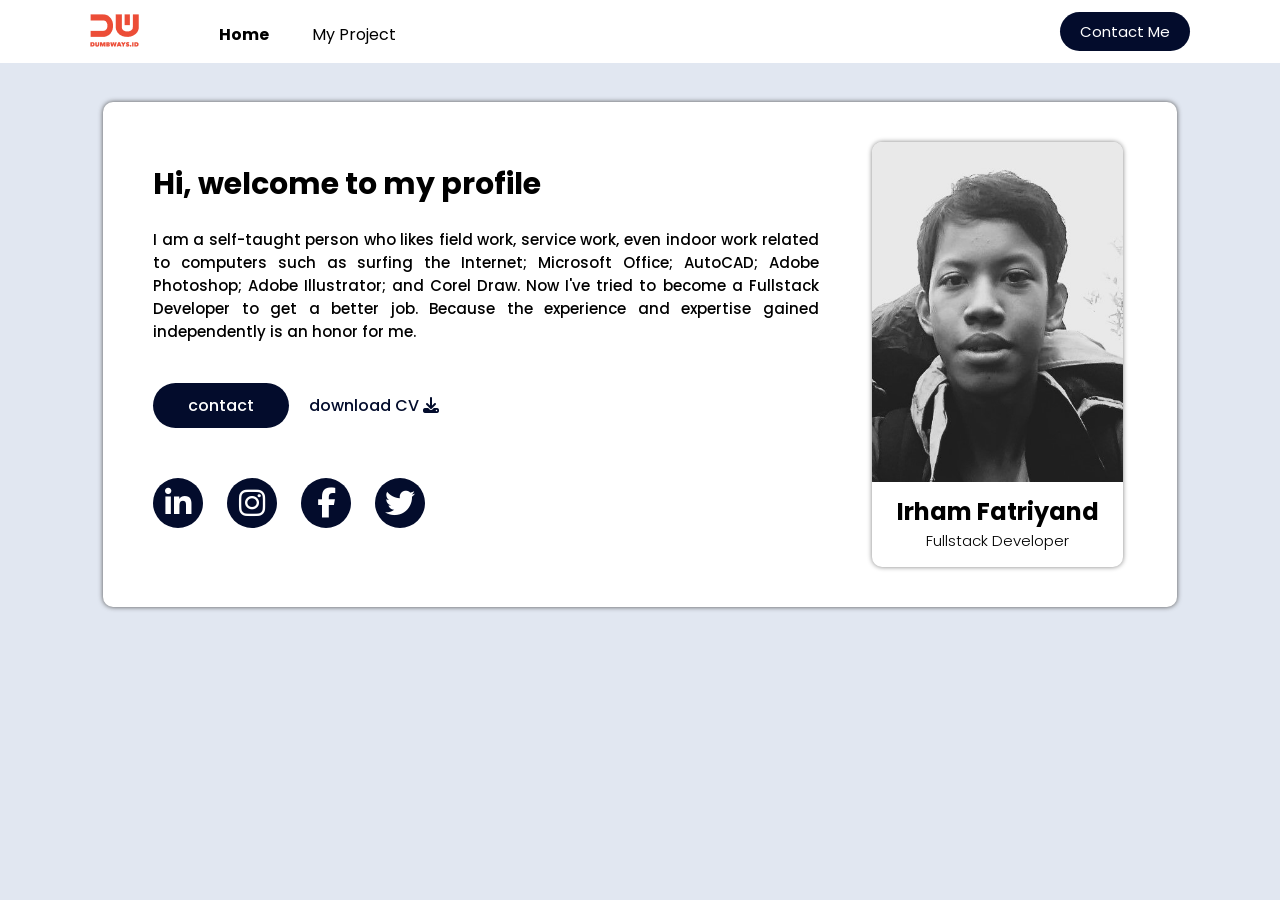
<file: index.html>
<!DOCTYPE html>
<html>
    <head>
        <meta charset="UTF-8">
        <meta http-equiv="X-UA-Compatible" content="IE=edge">
        <link rel="stylesheet" href="https://cdnjs.cloudflare.com/ajax/libs/font-awesome/6.1.2/css/all.min.css" integrity="sha512-1sCRPdkRXhBV2PBLUdRb4tMg1w2YPf37qatUFeS7zlBy7jJI8Lf4VHwWfZZfpXtYSLy85pkm9GaYVYMfw5BC1A==" crossorigin="anonymous" referrerpolicy="no-referrer" />
        <link rel="stylesheet" href="style.css">
        <Title>My Profile</Title>
    </head>
    
    <body>
        <nav>
            <div class="left-side">
                <a href="index.html">
                    <img src="assets/img/logo.png" alt="logo">
                </a>
                <ul>
                    <li>
                        <a class="active" href="index.html"> Home </a>
                    </li>
                    <li>
                        <a href="project.html"> My Project </a>
                    </li>
                </ul>
            </div>

            <div class="right-side">
                <a href="contact-me.html">Contact Me</a>
            </div>
        </nav>
    
        <div class="personal" align="justify">
            <div class="container-content">
                <div class="left">
                    <h1>
                        Hi, welcome to my profile   
                    </h1>
                    <p>
                        I am a self-taught person who likes field work, service work, even indoor work 
                        related to computers such as surfing the Internet; Microsoft Office; AutoCAD; 
                        Adobe Photoshop; Adobe Illustrator; and Corel Draw. Now I've tried to become 
                        a Fullstack Developer to get a better job. Because the experience and expertise 
                        gained independently is an honor for me.
                    </p>
                            
                    <div class="detail-bio">
                        <a href="https://wa.me/6285714660068" target="_blank" class="my-contact">contact</a>
                        <a href="#" class="my-cv">download CV  <i class="fa fa-download"></i></a>
                    <div>

                    </div>
                    <!-- <p>blank</p> -->
                    </div>
                            
                    <div class="social">
                        <a href="https://www.linkedin.com/in/irham-f-rufdo/" target="_blank" class="fa-brands fa-linkedin-in"></a>
                        <a href="#" target="_blank" class="fa-brands fa-instagram"></a>
                        <a href="#" target="_blank" class="fa-brands fa-facebook-f"></a>
                        <a href="#" target="_blank" class="fa-brands fa-twitter"></a>
                    </div>
    
                </div>
    
                <div class="right">
                    <div class="container-card">
                        <div class="image-card">
                            <img src="assets/img/foto.jpg" alt="my image">
                        </div>
                        <div class="name-card">
                            <p class="personalName">Irham Fatriyand</p>
                            <p class="personalJob">Fullstack Developer</p>
                        </div>
                    </div>
                </div>
            </div>
        </div>
    
    </body>
    <script src="/contact.js"></script>
</html>
</file>
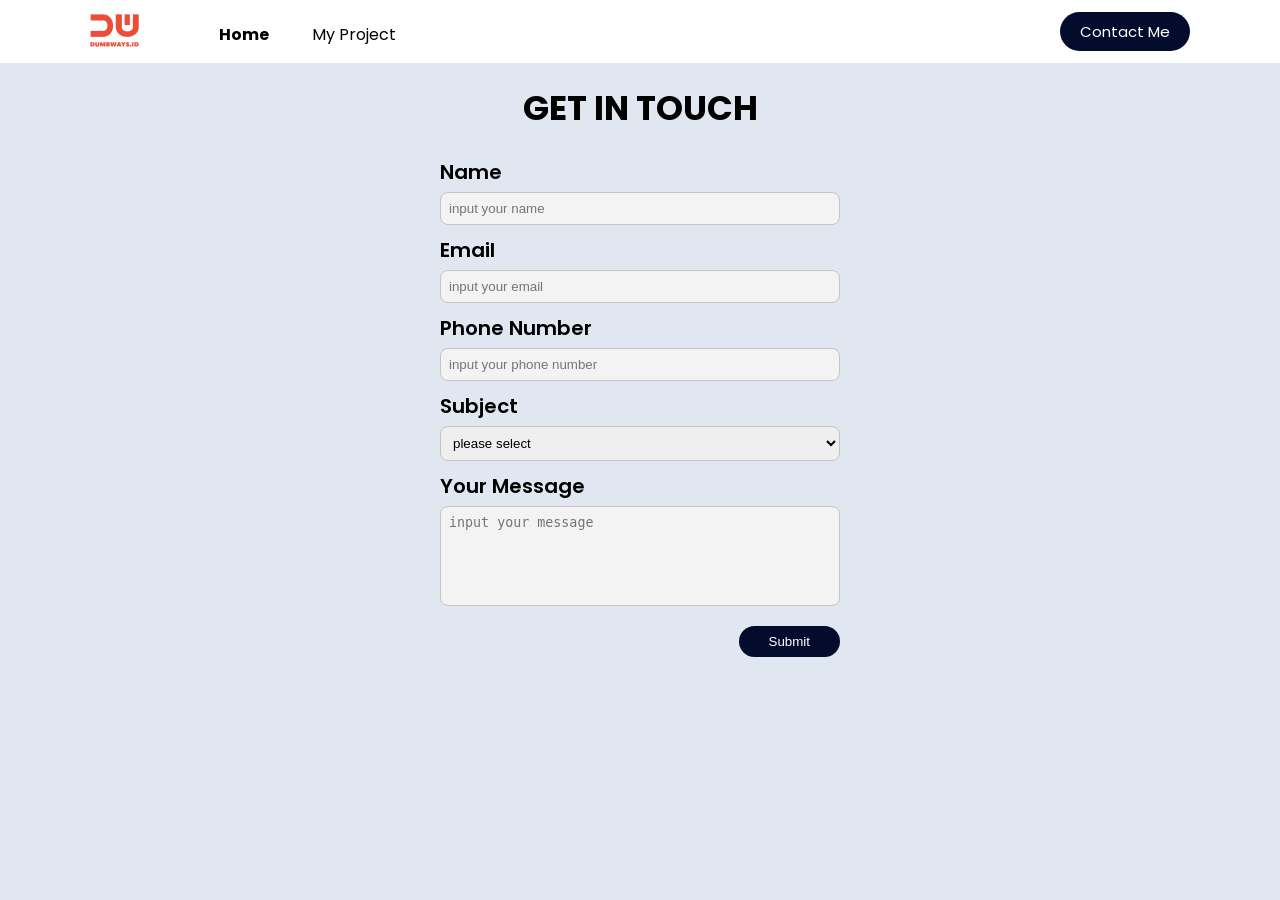
<file: contact-me.html>
<!DOCTYPE html>
<html>
    <head>
        <meta charset="UTF-8">
        <meta http-equiv="X-UA-Compatible" content="IE=edge">
        <link rel="stylesheet" href="https://cdnjs.cloudflare.com/ajax/libs/font-awesome/6.1.2/css/all.min.css" integrity="sha512-1sCRPdkRXhBV2PBLUdRb4tMg1w2YPf37qatUFeS7zlBy7jJI8Lf4VHwWfZZfpXtYSLy85pkm9GaYVYMfw5BC1A==" crossorigin="anonymous" referrerpolicy="no-referrer" />
        <link rel="stylesheet" href="style.css">
        <Title>Contact Me</Title>
    </head>

    <body>
        <nav>
            <div class="left-side">
                <a href="index.html">
                    <img src="assets/img/logo.png" alt="logo">
                </a>
                <ul>
                    <li>
                        <a class="active" href="index.html"> Home </a>
                    </li>
                    <li>
                        <a href="project.html"> My Project </a>
                    </li>
                </ul>
            </div>
    
            <div class="right-side">
                <a href="contact-me.html">Contact Me</a>
            </div>
        </nav>

        <div class="contact-me">
            <div class="contact-container">
                <form action="">
                    <h1>GET IN TOUCH</h1>
                    <div class="input-form">
                        <label for="name">Name</label>
                        <input id="name" type="text" required placeholder="input your name">
                    </div>
                    <div class="input-form">
                        <label for="email">Email</label>
                        <input id="email" type="email" required placeholder="input your email">
                    </div>
                    <div class="input-form">
                        <label for="phone">Phone Number</label>
                        <input id="phone" type="text" required placeholder="input your phone number">
                    </div>
                    <div class="input-form">
                        <label for="subject">Subject</label>
                        <select name="subject" id="subject">
                            <option value="none" selected disabled hidden>please select</option>
                            <option>Lets Talk</option>
                            <option>Lets Collaboration</option>
                            <option>Lets Create Project</option>
                        </select>
                    </div>
                    <div class="input-form">
                        <label for="message">Your Message</label>
                        <textarea id="message" cols="30" rows="5" placeholder="input your message"></textarea>
                    </div>
                    <div class="button-form">
                        <button type="submit" onclick="getData()">Submit</button>
                    </div>
                </form>
            </div>
        </div>

    </body>
    <script src="/contact.js"></script>
</html>
</file>
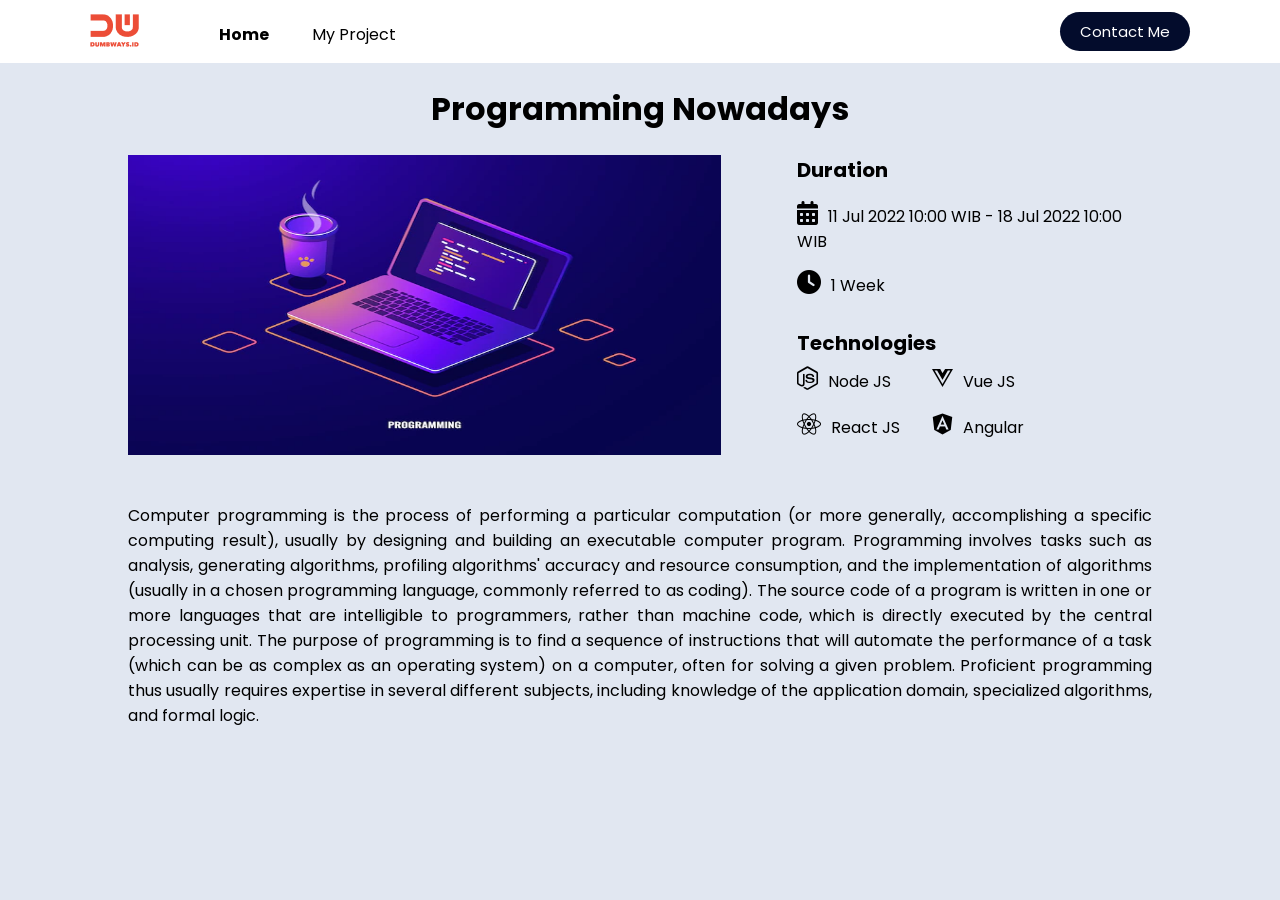
<file: project-detail.html>
<!DOCTYPE html>
<html>
    <head>
        <meta charset="UTF-8">
        <meta http-equiv="X-UA-Compatible" content="IE=edge">
        <link rel="stylesheet" href="https://cdnjs.cloudflare.com/ajax/libs/font-awesome/6.1.2/css/all.min.css" integrity="sha512-1sCRPdkRXhBV2PBLUdRb4tMg1w2YPf37qatUFeS7zlBy7jJI8Lf4VHwWfZZfpXtYSLy85pkm9GaYVYMfw5BC1A==" crossorigin="anonymous" referrerpolicy="no-referrer" />
        <link rel="stylesheet" href="style.css">
        <Title>Add Project</Title>
    </head>

    <body>
        <nav>
            <div class="left-side">
                <a href="index.html">
                    <img src="assets/img/logo.png" alt="logo">
                </a>
                <ul>
                    <li>
                        <a class="active" href="index.html"> Home </a>
                    </li>
                    <li>
                        <a href="project.html"> My Project </a>
                    </li>
                </ul>
            </div>

            <div class="right-side">
                <a href="contact-me.html">Contact Me</a>
            </div>
        </nav>

        <div class="project-detail" action="">
            <div class="project-detail-container">
                <h1 class="project-detail-header">Programming Nowadays</h1>
                <div class="project-info">
                    <div class="image-info">
                        <img src="assets/img/look.jpg" alt="detailpic">
                    </div>
                    <div class="detail-info">
                        <div class="detail-distance">
                            <p class="detail-title">Duration</p>
                            <div class="detail-date">
                                <p class="icon-style"><i class="fa-solid fa-calendar-days"></i>11 Jul 2022 10:00 WIB - 18 Jul 2022 10:00 WIB</p>
                                <p class="icon-style"><i class="fa-solid fa-clock"></i>1 Week</p>
                            </div>
                        </div>
                        <div class="detail-tech">
                            <p class="detail-title">Technologies</p>
                            <div class="tech-desc">
                                <ul>
                                    <li class="icon-style"><i class="fa-brands fa-node-js"></i>Node JS</li>
                                    <li class="icon-style"><i class="fa-brands fa-react"></i>React JS</li>
                                </ul>
                                <ul>
                                    <li class="icon-style"><i class="fa-brands fa-vuejs"></i>Vue JS</li>
                                    <li class="icon-style"><i class="fa-brands fa-angular"></i>Angular</li>
                                </ul>
                            </div>
                        </div>
                    </div>
                </div>
                <p class="text-style">
                    Computer programming is the process of performing a particular computation 
                    (or more generally, accomplishing a specific computing result), usually by 
                    designing and building an executable computer program. Programming involves 
                    tasks such as analysis, generating algorithms, profiling algorithms' accuracy 
                    and resource consumption, and the implementation of algorithms (usually in a 
                    chosen programming language, commonly referred to as coding). The source 
                    code of a program is written in one or more languages that are intelligible to 
                    programmers, rather than machine code, which is directly executed by the 
                    central processing unit. The purpose of programming is to find a sequence of 
                    instructions that will automate the performance of a task (which can be as 
                    complex as an operating system) on a computer, often for solving a given 
                    problem. Proficient programming thus usually requires expertise in several 
                    different subjects, including knowledge of the application domain, specialized 
                    algorithms, and formal logic.
                </p>
            </div>
        </div>
    </body>
</html>
</file>
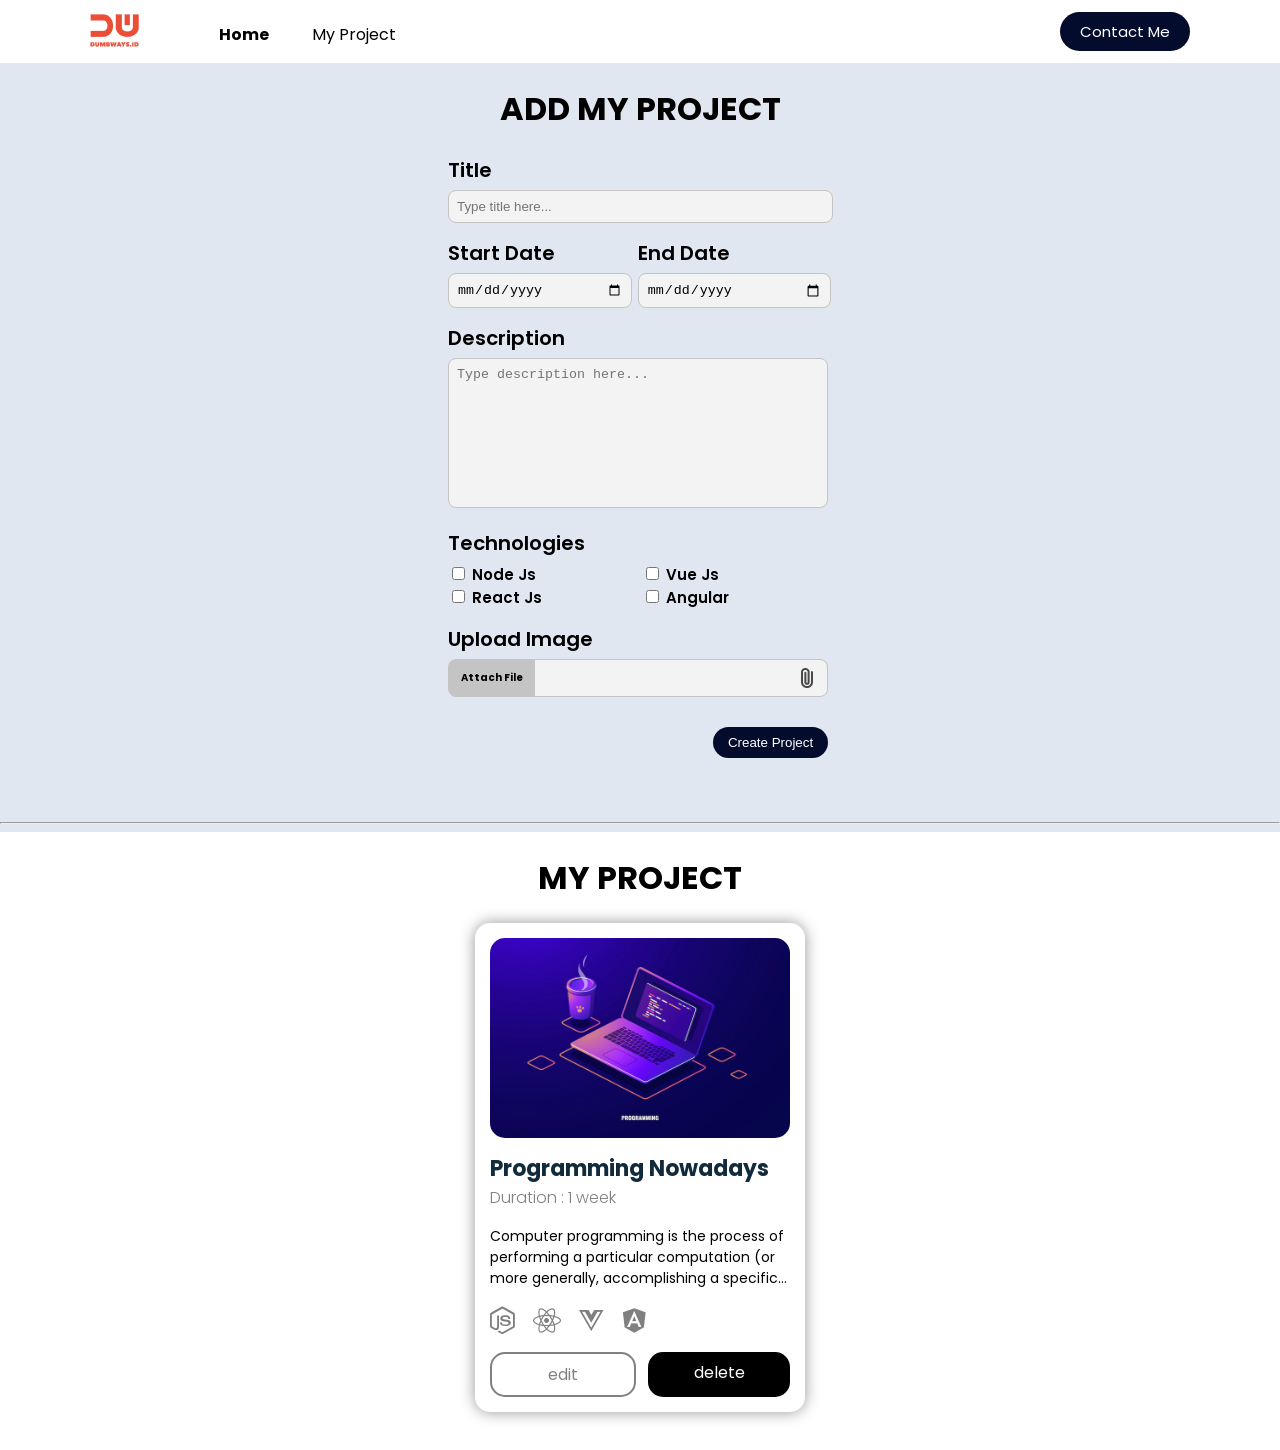
<file: project.html>
<!DOCTYPE html>
<html>
    <head>
        <meta charset="UTF-8">
        <meta http-equiv="X-UA-Compatible" content="IE=edge">
        <link rel="stylesheet" href="https://cdnjs.cloudflare.com/ajax/libs/font-awesome/6.1.2/css/all.min.css" integrity="sha512-1sCRPdkRXhBV2PBLUdRb4tMg1w2YPf37qatUFeS7zlBy7jJI8Lf4VHwWfZZfpXtYSLy85pkm9GaYVYMfw5BC1A==" crossorigin="anonymous" referrerpolicy="no-referrer" />
        <link rel="stylesheet" href="style.css">
        <Title>Add Project</Title>
    </head>

    <body>
        <nav>
            <div class="left-side">
                <a href="index.html">
                    <img src="assets/img/logo.png" alt="logo">
                </a>
                <ul>
                    <li>
                        <a class="active" href="index.html"> Home </a>
                    </li>
                    <li>
                        <a href="project.html"> My Project </a>
                    </li>
                </ul>
            </div>

            <div class="right-side">
                <a href="contact-me.html">Contact Me</a>
            </div>
        </nav>

        <div class="myProject">
            <div class="myProject-form">
                <div class="form-container">
                    <form onsubmit="addProject(event)">
                        <h1 class="titleProject">ADD MY PROJECT</h1>
                        <div class="input-form">
                            <label for="input-project-title">Title</label>
                            <input type="text" id="input-project-title" placeholder="Type title here..." />
                        </div>
                        
                        <div class="dateProject">
                            <div class="date-time">
                                <div class="start-date">
                                    <label for="input-start-date">Start Date</label>
                                    <input type="date" id="input-start-date">
                                </div>
                                <div class="end-date">
                                    <label for="input-end-date">End Date</label>
                                    <input type="date" id="input-end-date">
                                </div>
                            </div>
                        </div>
                        
                        <div class="input-form">
                            <label for="input-desc-project">Description</label>
                            <textarea type="text" id="input-desc-project" placeholder="Type description here..."></textarea>
                        </div>
                        <div class="checkBoxOuter">
                            <label for="input-project-tech">Technologies</label>
                            <div class="checkBoxInner">
                                <div class="checkBoxLeft">
                                    <div class="itemCheckBox">
                                        <input type="checkbox" id="nodejs" class="project-checkbox" value="fa-brands fa-node-js">
                                        <label for="nodejs">Node Js</label>
                                    </div>
                                    <div class="itemCheckBox">
                                        <input type="checkbox" id="reactjs" class="project-checkbox" value="fa-brands fa-react">
                                        <label for="reactjs">React Js</label>
                                    </div>
                                </div>    
        
                                <div class="checkBoxRight">
                                    <div class="itemCheckBox">
                                        <input type="checkbox" id="vuejs" class="project-checkbox" value="fa-brands fa-vuejs">
                                        <label for="vuejs">Vue Js</label>
                                    </div>
                                    <div class="itemCheckBox">
                                        <input type="checkbox" id="angular" class="project-checkbox" value="fa-brands fa-angular">
                                        <label for="angular">Angular</label>
                                    </div>
                                </div>
                            </div>
                        </div>
    
                        <div class="input-form">
                            <label>Upload Image</label>
                            <div class="input-project-image-group">
                                <label for="input-project-image">
                                    <p>Attach File</p>
                                    <img src="assets/img/file.png" alt="file" />
                                </label>
                                <input type="file" id="input-project-image" hidden />
                            </div>
                        </div>
                        <div class="button-group">
                            <button type="submit">Create Project</button>
                        </div>
                    </form>
                </div>
            </div>      
        </div>

        <hr class="line" />

        <div class="project-list">
            <h1 class ="titleProject">MY PROJECT</h1>
            <div class="project-container" id="project-list-render">
                <div class="project-list-render">
                    <div class="project-img">
                        <img src="assets/img/look.jpg" alt="">
                    </div>
                    <div class="project-content">
                        <a href="project-detail.html" class="title-card-project">Programming Nowadays</a>
                        <p class="distance-card-project">Duration : 1 week</p>
                        <p class="desc-card-project">Computer programming is the process of performing 
                            a particular computation (or more generally, accomplishing a specific 
                            computing result)</p>
                        <div class="icon-project">
                            <div class="item-icon-project">
                                <i class="fa-brands fa-node-js"></i>
                            </div>
                            <div class="item-icon-project">
                                <i class="fa-brands fa-react"></i>
                            </div>
                            <div class="item-icon-project">
                                <i class="fa-brands fa-vuejs"></i>
                            </div>
                            <div class="item-icon-project">
                                <i class="fa-brands fa-angular"></i>
                            </div>
                        </div>
                        <div class="project-project-action">
                            <a href="#" class="edit-card-action">edit</a>
                            <a href="#" class="delete-card-action">delete</a>
                        </div>
                    </div>
                </div>
            </div>
        </div>

    </body>
    <script src="project.js"></script>
</html>
</file>
<file: style.css>
@import url(https://fonts.googleapis.com/css2?family=Poppins:wght@100;200;300;400;500;600;700;800;900&display=swap);
/* whole body */
body {
    margin: auto;
    font-family: 'Poppins', sans-serif;
    background-color: rgb(225, 231, 241);
}

/* navbar */
nav {
    background-color: rgb(255, 255, 255);
    height: 7vh;
    display: flex;
    overflow: hidden;
    position: fixed;
    top: 0;
    width: 100%;
}

nav div {
    display: flex;
    align-items: center;
}

nav .left-side {
    flex: 50%;
    padding-left: 90px;
    padding-top: 5px;
}

nav .right-side {
    flex: 50%;
    justify-content: flex-end;
    padding-right: 90px;
}

nav ul {
    list-style: none;
    margin-left: 40px;
}

nav ul li {
    display: inline;
    margin-right: 40px;
}

nav ul li a {
    color: black;
    text-decoration: none;
}

nav ul li a.active {
    font-weight: bolder;
}

nav .right-side a {
    text-decoration: none;
    font-size: 15px;
    color: white;
    background-color: rgb(3, 12, 44);
    padding: 8px 20px;
    border-radius: 50px;
    border: none;
    cursor: pointer;
}

/* name card */
.personal {
    align-items: center;
    display: flex;
    justify-content: center;
}

.container-content {
    flex-direction: row;
    padding: 10px;
    width: 80%;
    display: flex;
    margin: 5%;
    margin-top: 8%;
    border: none;
    padding: 40px 0px 40px 50px;
    border-radius: 10px;
    box-shadow: 0px 0px 5px rgb(79, 79, 79);
    background-color: white;
    font-size: 15px;
    font-weight: 500;
}

.container-content .left {
    flex: 65%;
}

.detail-bio {
    display: flex;
    margin-top: 40px;
    margin-bottom: 30px;
    cursor: pointer;
}

.my-contact {
    background-color: rgb(3, 12, 44);
    color: white;
    border-radius: 30px;
    border: none;
    padding: 10px 35px;
    margin-bottom: 20px;
    font-size: 16px;
    text-decoration: none;
   
}

.my-cv {
    color: rgb(3, 12, 44);
    padding: 10px 20px;
    font-size: 16px;
    text-decoration: none;
}

.container-content .right {
    flex: 35%;
}

.container-content .social a {
    padding: 10px;
    font-size: 30px;
    width: 30px;
    text-align: center;
    text-decoration: none;
    border-radius: 50%; 
    margin-right: 20px;
    background-color: rgb(3, 12, 44);
    color: white;
}

a:hover {
    opacity: 0.7;
}

.container-card {
    width: 70%;
    margin: auto;
    border-radius: 10px;
    box-shadow: 0px 0px 5px gray;
    align-items: center;
}

.image-card {
    height: 340px;
    width: 100%;
}

.image-card img {
    height: 100%;
    width: 100%;
    border-radius: 10px 10px 0 0;
}

.name-card {
    margin-top: 12px;
    display: flex;
    flex-direction: column;
    align-content: center;
    justify-content: center;
}

.personalName {
    margin: 0;
    font-weight: bold;
    font-size: 24px;
    text-align: center;
}

.personalJob {
    text-align: center;
    margin: 0;
    font-weight: 300;
    padding-bottom: 15px;
}

/* contact me */
.contact-me {
    width: 400px;
    margin: auto;
    margin-top: 6.5%;
    margin-bottom: 5%;
}

.contact-container {
    box-sizing: border-box;
    font-size: 20px; 
    font-weight: 700;
}

.contact-container h1 {
    text-align: center;
    font-size: 34px;
}

.input-form {
    display: flex;
    flex-direction: column;
    margin: 10px 0;
    font-size: 20px; 
    font-weight: 600;
}

.input-form input {
    width: 95.5%;
    padding: 8px;
    background-color: #f3f3f3;
    border: 1px solid #c4c4c4;
    border-radius: 8px;
    margin-top: 5px;
}

.input-form select {
    width: 100%;
    border: 1px solid #c4c4c4;
    padding: 8px;
    border-radius: 8px;
    margin-top: 5px;
}

.input-form textarea {
    margin-bottom: 10px;
    width: 100%;
    box-sizing: border-box;
    padding: 8px;
    background-color: #f3f3f3;
    border: 1px solid #c4c4c4;
    border-radius: 8px;
    margin-top: 5px;
    height: 100px;
    resize: none;
}

.button-form {
    display: flex;
    justify-content: flex-end;
}

.button-form button {
    background-color: rgb(3, 12, 44);
    color: white;
    border: none;
    padding: 8px 30px;
    border-radius: 30px;
    cursor: pointer;
}

button:hover {
    opacity: 0.7;
}

/* project */
.myProject-form {
    margin-top: 5%;
    margin-bottom: 5%;
    display: flex;
}

.form-container {
    width: 30%;
    margin: auto;
}

.form-container h1 {
    text-align: center;
}

.form-container .date-time{
    display: flex;
    justify-content: space-between;
    padding-top: 5px;
    padding-bottom: 5px;
    font-size: 20px; 
    font-weight: 600;
}

.date-time input {
    width: 90%; 
    padding: 8px;
    background-color: #f3f3f3;
    border: 1px solid #c4c4c4;
    border-radius: 8px;
    margin-top: 5px;
}

.start-date{
    width: 95%;
    padding-right: 5px;
}

.end-date{
    width: 100%;
}

.myProject-form form textarea {
    width: 99%;
    height: 150px;
}

.checkBoxOuter {
    font-size: 20px; 
    font-weight: 600;
    padding-bottom: 5px;
}

.checkBoxInner {
    font-size: 15px;
    font-weight: 600;
    display: flex;
    flex-direction: row;
    padding-top: 5px;
}

.checkBoxLeft {
    margin-right: 100px;
}

.input-project-image-group {
    box-sizing: border-box;
    width: 99%;
    font-size: 20px;
    font-weight: 400;
    padding-right: 8px;
    margin-top: 5px;
    margin-bottom: 20px;
    background: #f4f3f3;
    border: 1px solid #c4c4c4;
    border-radius: 8px;
    cursor: pointer;    
}

.input-project-image-group label {
    display: flex;
    align-items: center;
    justify-content: space-between;
}

.input-project-image-group label p {
    font-weight: 700;
    font-size: 10px;
    margin: 0;
    background-color: #c4c4c4;
    padding: 10px 12px;
    border-radius: 6px 0 0 6px;
}

.input-project-image-group label img {
    cursor: pointer;
}

.button-group {
    text-align: right;
    width: 99%;
}

.myProject-form form button {
    background-color: rgb(3, 12, 44);;
    color: white;
    border: none;
    padding: 8px 15px;
    border-radius: 30px;
    cursor: pointer;
}

.myProject hr {
    border: 1px solid #dbdbdb;
    width: 80%;
    margin-right: auto;
    margin-left: auto;
}

.project-list {
    display: flex;
    align-items: center;
    flex-direction: column;
    background-color: white;
}

.project-list h1 {
    text-align: center;
}

.project-container {
    display: flex;
    flex-wrap: wrap;
    justify-content: center;
}

.project-list-render {
    width: 300px;
    border-radius: 15px;
    padding: 15px;
    display: flex;
    justify-content: space-between;
    flex-direction: column;
    box-shadow: 0 0 15px rgb(150, 150, 150);
    margin: 0 8px 38px 8px;
}

.project-list-render p {
    margin: 0;
}

.project-img {
    border-radius: 15px;
    width: 100%;
    height: 200px;
}

.project-img img {
    border-radius: 15px;
    width: 100%;
    height: 100%;
}

.project-content {
    margin-top: 14px;
}

.title-card-project {
    font-weight: 700;
    font-size: 22px;
    color: #112B3C;
    text-decoration: none;
}

.distance-card-project {
    color: grey;
    margin-bottom: 16px !important;
    font-weight: 300;
}

.desc-card-project {
    font-size: 14px;
    margin-bottom: 18px !important;
    text-overflow: ellipsis;
    overflow: hidden;
    display: -webkit-box;
    -webkit-line-clamp: 3;
    line-clamp: 3;
    -webkit-box-orient: vertical;
}

.icon-project {
    display: flex;
    align-items: center;
}

.icon-project i {
    font-size: 28px;
    margin-right: 18px;
    color: grey;
}

.project-project-action {
    display: flex;
    justify-content: space-between;
    margin-top: 14px;
}

.edit-card-action {
    width: 42%;
    text-align: center;
    padding: 8px;
    border: 2px solid gray;
    border-radius: 15px;
    color: gray;
    text-decoration: none;
}

.delete-card-action {
    width: 42%;
    text-align: center;
    padding: 8px;
    background-color: black;
    border-radius: 15px;
    color: white;
    text-decoration: none;
}

/* project detail */
.project-detail {
    margin-top: 5%;
    margin-bottom: 5%;
    display: flex;
}

.project-detail-container {
    display: flex;
    flex-direction: column;
    width: 80%;
    margin: 0 auto;
}

.project-detail-header {
    text-align: center;
}

.project-info {
    display: flex;
    margin-bottom: 25px;
}

.image-info {
    width: 65%;
    margin-right: 10px;
}

.image-info img {
    width: 90%;
    height: 300px;
}

.detail-title {
    font-size: 20px;
    font-weight: 700;
    margin: 0;
    margin-bottom: 8px;
}

.detail-tech {
    margin-top: 30px;
}

.tech-desc {
    display: flex;
    flex-direction: row;
}

.tech-desc ul {
    padding: 0;
    margin: 0;
}

.tech-desc ul li {
    list-style: none;
    margin-right: 32px;
    margin-bottom: 18px;
}

.icon-style i {
    font-size: 24px;
    margin-right: 10px;
}

.text-style {
    display: flex;
    text-align: justify;
}

/* scroll bar */
::-webkit-scrollbar {
width: 5px;
}
  
::-webkit-scrollbar-track {
background: #f1f1f1; 
}
   
::-webkit-scrollbar-thumb {
background: #888; 
border-radius: 10px;
}
  
::-webkit-scrollbar-thumb:hover {
background: #555; 
}
</file>
